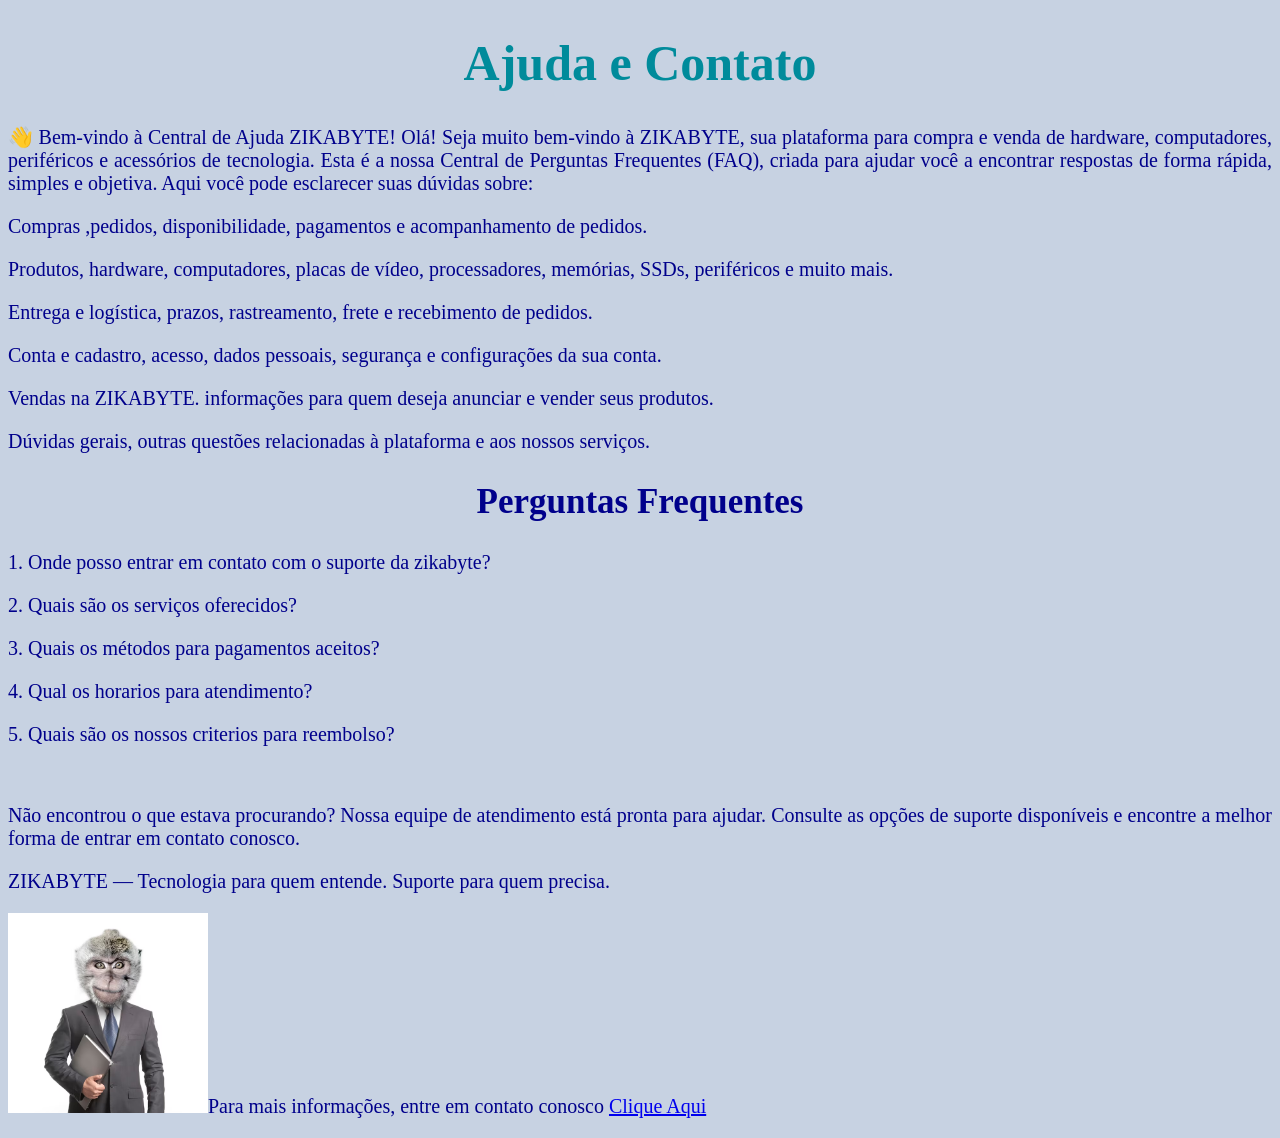
<file: index.html>
<!DOCTYPE html>
<html lang="pt-br">
<head>
    <meta charset="UTF-8">
    <meta name="viewport" content="width=device-width, initial-scale=1.0">
    <title>FAQ ZIKABYTE</title>

<style>


   h1{
        text-align: center;
        color: #008b9b;
        font-family:'Calibri';
        font-size: 50px;
    }
    h2{
        text-align: center;
        color: #00008b;
        font-family:'montserrat';
        font-size: 35px;
    }
    p{    
        text-align: justify;
        color: #00008b;
        font-family:'Calibri';
        font-size: 20px;
    }




</style>



</head>
<body style="background-color: #94a9c985;">
    <h1>Ajuda e Contato</h1>
    <p>👋 Bem-vindo à Central de Ajuda ZIKABYTE!
Olá! Seja muito bem-vindo à ZIKABYTE, sua plataforma para compra e venda de hardware, computadores, periféricos e acessórios de tecnologia.
Esta é a nossa Central de Perguntas Frequentes (FAQ), criada para ajudar você a encontrar respostas de forma rápida, simples e objetiva.
Aqui você pode esclarecer suas dúvidas sobre:</p>

 <p>Compras ,pedidos, disponibilidade, pagamentos e acompanhamento de pedidos.</p>
 <p>Produtos, hardware, computadores, placas de vídeo, processadores, memórias, SSDs, periféricos e muito mais.</p>
 <p>Entrega e logística, prazos, rastreamento, frete e recebimento de pedidos.</p>
 <p> Conta e cadastro, acesso, dados pessoais, segurança e configurações da sua conta.</p>
 <p>Vendas na ZIKABYTE. informações para quem deseja anunciar e vender seus produtos.</p>
 <p>Dúvidas gerais, outras questões relacionadas à plataforma e aos nossos serviços.</p>

<h2>Perguntas Frequentes</h2>
    <p>1. Onde posso entrar em contato com o suporte da zikabyte?</p>
    <p>2. Quais são os serviços oferecidos?</p>
    <p>3. Quais os métodos para pagamentos aceitos?</p>
    <p>4. Qual os horarios para atendimento?</p>
    <p>5. Quais são os nossos criterios para reembolso?</p><br>

<p>Não encontrou o que estava procurando?
Nossa equipe de atendimento está pronta para ajudar. Consulte as opções de suporte disponíveis e encontre a melhor forma de entrar em contato conosco.</p>

<p>ZIKABYTE — Tecnologia para quem entende. Suporte para quem precisa.</p>

<p><img src="./img/homem-com-a-cabeca-de-um-macaco-em-um-suporte-de-jaqueta-com-a-pasta-fechada_657590-3855.png" alt="" width="200px">Para mais informações, entre em contato conosco <a href="contato.html">Clique Aqui</a></p>


</body>
</html>
</file>
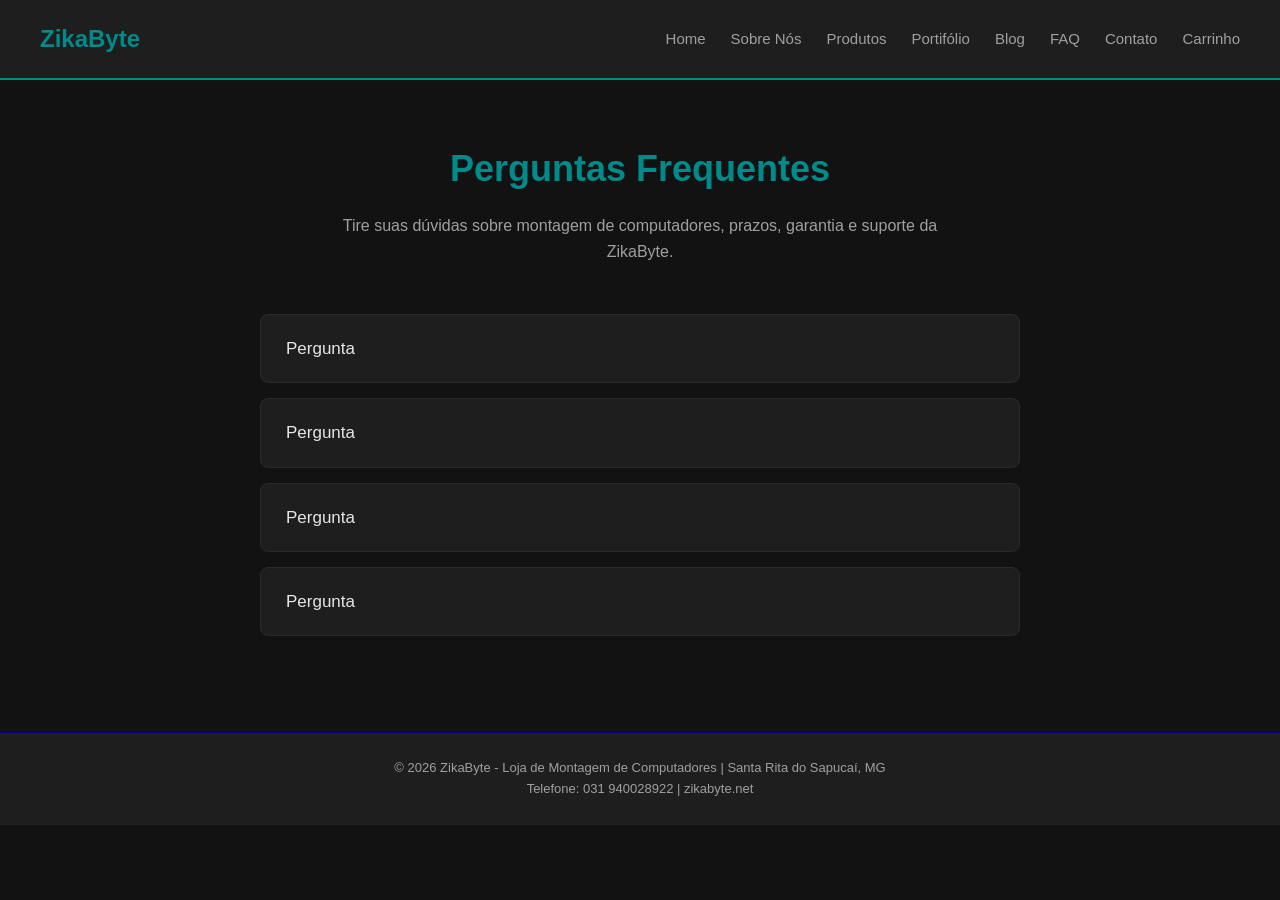
<file: faq.html>
<!DOCTYPE html>
<html lang="pt-BR">
  <head>
      <meta charset="UTF-8">
      <meta name="viewport" content="width=device-width, initial-scale=1.0">
      <title>FAQ ZikaByte</title>
      <link rel="stylesheet" href="Stalindo.css"> <!-- o css -->
      <link rel="icon" href="dogo.jpg"> 
  </head>




<body>
<!-- tutorial avançado: "https://www.youtube.com/watch?v=5fQL08nMB70" -->
<!-- e o tutorial do footer "https://www.youtube.com/watch?v=pdomr7thueI" -->
<!-- a hierarquia do topin tá em: nav → ul → vários li → um a dentro de cada li. -->

  <header class="topin">
  <div class="logao">ZikaByte</div>
  <nav>
      <ul>
        <li><a href="home.html">Home</a></li>
        <li><a href="sobrenos.html">Sobre Nós</a></li>
        <li><a href="produto.html">Produtos</a></li>
        <li><a href="portifolio.html">Portifólio</a></li>
        <li><a href="Blog">Blog</a></li>
        <li><a href="faq.html">FAQ</a></li>
        <li><a href="contato.html">Contato</a></li>
        <li><a href="carrinho.html">Carrinho</a></li>
      </ul>
  </nav>
  </header>

  <main>
    <section class="introzada">
      <h1>Perguntas Frequentes</h1>
      <p>Tire suas dúvidas sobre montagem de computadores, prazos, garantia e suporte da ZikaByte.</p>
    </section>




  <section class="faqzada">
<!-- Só copiar e colar o "details" pra fazer mais uma pergunta n escrevi porque conclui as 4 -->

      <details class="cardFaq">
        <summary class="perguntinha">Pergunta</summary>
        <p class="respostinha">Resposta</p>
    </details>

      <details class="cardFaq">
        <summary class="perguntinha">Pergunta</summary>
        <p class="respostinha">Resposta</p>
    </details>

      <details class="cardFaq">
        <summary class="perguntinha">Pergunta</summary>
        <p class="respostinha">Resposta</p>
    </details>

      <details class="cardFaq">
        <summary class="perguntinha">Pergunta</summary>
        <p class="respostinha">Resposta</p>
    </details>

    </section>
  </main>



  <!-- n sei como vai ser o rodapé ofc mas o "Rodapin" é o rodapé, mudar no css se for bullshitar um novo estilo de rodapas -->
  <footer class="rodapin">
    <p>&copy; 2026 ZikaByte - Loja de Montagem de Computadores | Santa Rita do Sapucaí, MG</p>
    <p>Telefone: 031 940028922 | zikabyte.net</p>
  </footer>



</body>
</html>
<!-- 4 segundos fazendo codigo base e 6 horas deixando o faqcard bunitinho "https://br.pinterest.com/pin/30540103721281995/"-->
</file>
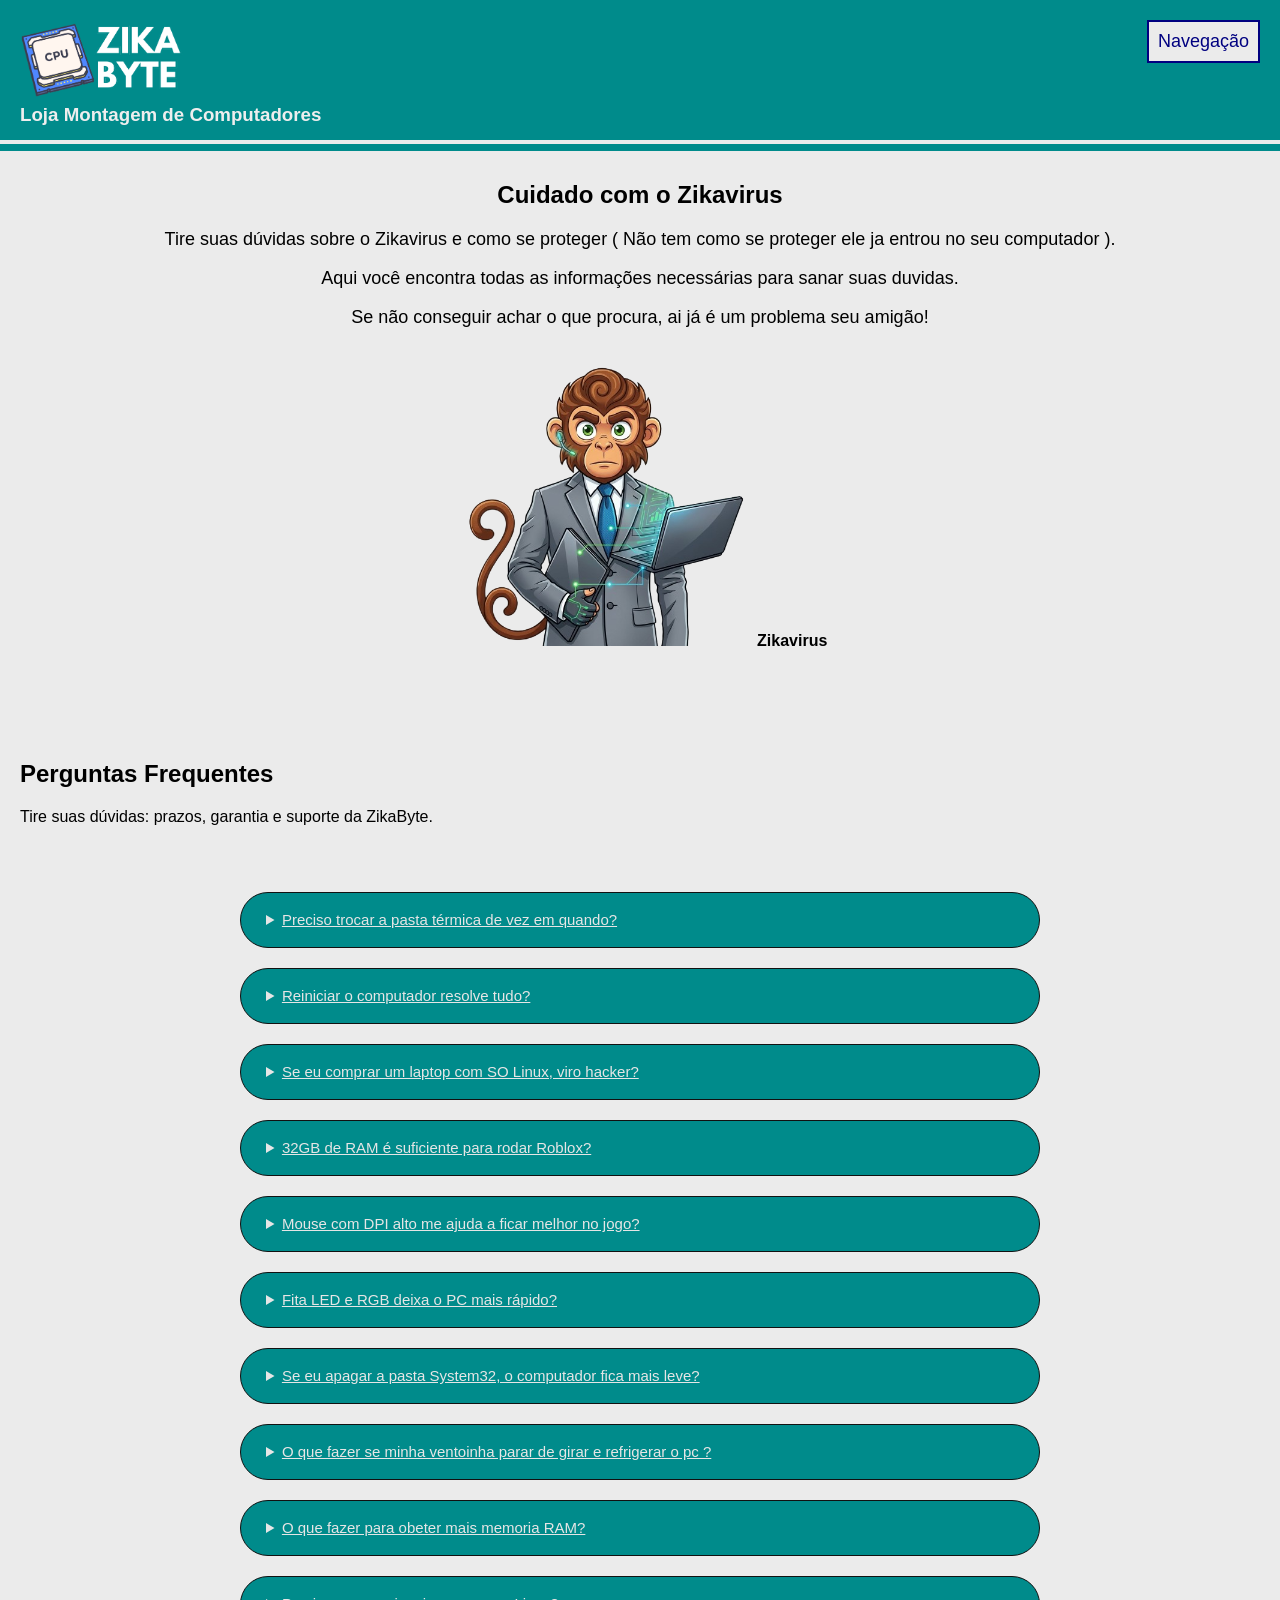
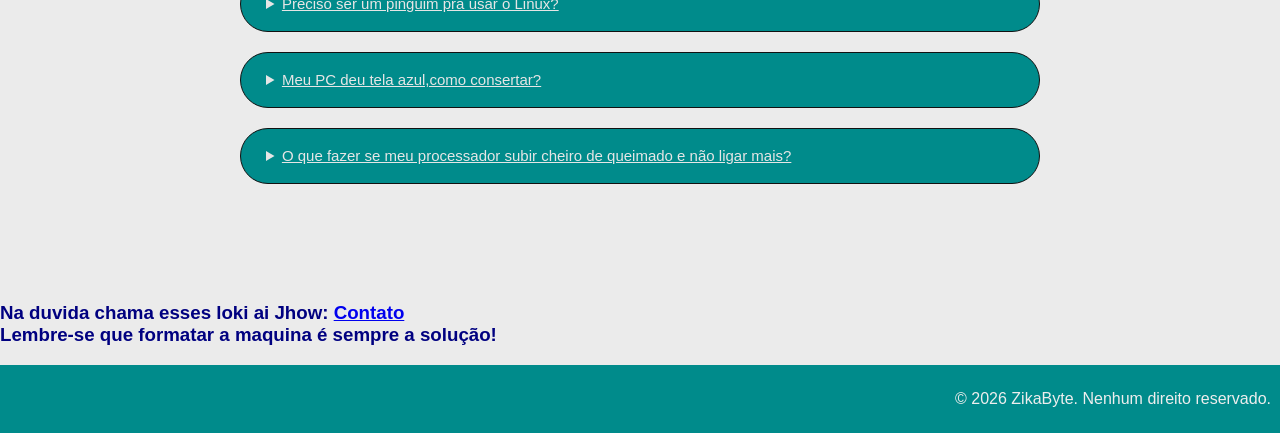
<file: prototipo/Faq.html>
<!DOCTYPE html>
<html lang="pt-br">
<head>
    <meta charset="UTF-8">
    <meta name="viewport" content="width=device-width, initial-scale=1.0">
    <title>ZikaByte</title>
    <link rel="stylesheet" href="css/base.css">
    <link rel="stylesheet" href="css/faq.css">
    <link rel="apple-touch-icon" sizes="180x180" href="img/apple-touch-icon.png">
    <link rel="icon" type="image/png" sizes="32x32" href="img/favicon-32x32.png">
    <link rel="icon" type="image/png" sizes="16x16" href="img/favicon-16x16.png">
    <link rel="manifest" href="img/site.webmanifest">
</head>
<body>
    <header>
        <div class="principal">
            <div class="titulo">
                <div class="logo">
                    <img src="img/logotudo.png" alt="Logo do site">
                </div>
                <h3>Loja Montagem de Computadores</h3>
            </div>
            <div id="navegacao">
                <p class="botao">Navegação</p>
                <div class="dropdown">
                    <a href="index.html">Home</a>
                    <a href="produtos.html">Produtos</a>
                    <a href="carrinho.html">Carrinho</a>
                    <a href="blog.html">Blog</a>
                    <a href="faq.html">FAQ</a>
                    <a href="portfolio.html">Portifólio</a>
                    <a href="sobrenos.html">Sobre nós</a>
                    <a href="contato.html">Contato</a>
                </div>
            </div>
        </div>
        <div class="divisao"></div>
    </header>
    <main>
    <section class="introzada">
        <h1>Cuidado com o Zikavirus</h1>
        <p style="font-size:large;">Tire suas dúvidas sobre o Zikavirus e como se proteger ( Não tem como se proteger ele ja entrou no seu computador ).</p>
        <p style="font-size:large;">Aqui você encontra todas as informações necessárias para sanar suas duvidas.</p>
        <p style="font-size:large;">Se não conseguir achar o que procura, ai já é um problema seu amigão!</p>
        <img src="img/zikavirus 2.png" alt="Imagem do Zikavirus" style="width: 300px; height: 300px;"> <b>Zikavirus</b>
    </section>      
    <section class="Perguntadas">
      <h1>Perguntas Frequentes</h1>
      <p>Tire suas dúvidas: prazos, garantia e suporte da ZikaByte.</p>
    </section>




  <section class="faqzada">
<!-- Só copiar e colar o "details" pra fazer mais uma pergunta n escrevi porque conclui as 4 -->

      <details class="cardFaq">
        <summary class="perguntinha">Preciso trocar a pasta térmica de vez em quando?</summary>
        <p class="respostinha">Não. A pasta térmica só precisa ser trocada quando ela pedir. </p>
    </details>

      <details class="cardFaq">
        <summary class="perguntinha"> Reiniciar o computador resolve tudo? </summary>
        <p class="respostinha"><br>Sim. a solução é tão eficaz quanto levar em uma loja técnica de computadores.</p>
    </details>

      <details class="cardFaq">
        <summary class="perguntinha">Se eu comprar um laptop com SO Linux, viro hacker?</summary>
        <p class="respostinha"><br>Sim. Inclusive, assim que você instalar o Linux pode buscar seu certificado Red Team.</p>
    </details>

      <details class="cardFaq">
        <summary class="perguntinha">32GB de RAM é suficiente para rodar Roblox?</summary>
        <p class="respostinha"><br>Não. O Roblox exige no mínimo 512 GB de RAM e uma RTX 5090.</p>
    </details>

 <details class="cardFaq">
        <summary class="perguntinha">Mouse com DPI alto me ajuda a ficar melhor no jogo? </summary>
        <p class="respostinha"><br>Com Certeza. Quanto maior o DPI, maior a sua habilidade. Inclusive, jogadores profissionais costumam escolher o mouse pela quantidade de zeros no DPI.</p>
    </details>

 <details class="cardFaq">
        <summary class="perguntinha">Fita LED e RGB deixa o PC mais rápido?</summary>
        <p class="respostinha"><br>Sim. Por isso todo computador gamer vem com RGB: quanto mais luz, mais FPS. Se não funcionou, provavelmente faltou RGB.</p>
    </details>

 <details class="cardFaq">
        <summary class="perguntinha"> Se eu apagar a pasta System32, o computador fica mais leve?</summary>
        <p class="respostinha"><br>Fica. Inclusive, tão leve que nem precisa mais se preocupar em usar o Windows.</p>
    </details>

  <details class="cardFaq">
        <summary class="perguntinha">O que fazer se minha ventoinha parar de girar e refrigerar o pc ?</summary>
        <p class="respostinha"><br>Formate a maquina jovem padawan. Formate!!!</p>
    </details>
    
    <details class="cardFaq">
        <summary class="perguntinha">O que fazer para obeter mais memoria RAM? </summary>
        <p class="respostinha"><br>Só pesquisar na net o modelo do seu monitor e baixar a ram dedicada se não, não da video </p>
    </details>

    <details class="cardFaq">
        <summary class="perguntinha"> Preciso ser um pinguim pra usar o Linux? </summary>
        <p class="respostinha"><br>Sim. Necessariamente o usuário precisa ser um pinguim,assim o computador entende a superioridade da raça pinguiniana e funciona da forma desejada. </p>
    </details>

    <details class="cardFaq">
        <summary class="perguntinha"> Meu PC deu tela azul,como consertar? </summary>
        <p class="respostinha"><br>Fácil,pegue um cabo de vassoura e ao menos 30 pregos,pregue os pregos no cabo da vassoura e dentro de 30 minutos, mostre ao PC quem é o dono dele. Logo após isso formate a maquina.</p>
    </details>


    <details class="cardFaq">
        <summary class="perguntinha">O que fazer se meu processador subir cheiro de queimado e não ligar mais?</summary>
        <p class="respostinha"><br>APENAS FORMATE A MÁQUINA, JOVEM PADAWAN. FORMATE!!!</p>
    </details>


    </section>

    <h3 style="text-align: left; color: #000080">Na duvida chama esses loki ai Jhow: <a href="contato.html">Contato</a><br style="text-align: right;"> Lembre-se que formatar a maquina é sempre a solução!</br></h3>
    

    
  </main>
    <footer>
        <p>&copy; 2026 ZikaByte. Nenhum direito reservado.</p>
    </footer>
</body>
</html>
</file>
<file: Stalindo.css>
* {
  margin: 0;
  padding: 0;
  box-sizing: border-box;
}

body {
  background-color: #121212;
  color: #e6e6e6;;
  font-family: Calibri, sans-serif;
  line-height: 1.6;
}
.topin {
  display: flex;
  justify-content: space-between;
  align-items: center;
  padding: 20px 40px; 
  background-color: #1e1e1e;
  border-bottom: 2px solid #008B8B;}

.logao {
  font-family: 'Montserrat', sans-serif;
  font-size: 24px;
  font-weight: bold;
  color: #008B8B;
}

nav ul {
  list-style: none;
  display: flex;
  gap: 25px;

}

nav a {
  color: #a0a0a0;
  text-decoration: none;
  font-size: 15px;

}

.introzada {
  text-align: center;
  padding: 60px 20px 30px;

}

.introzada h1 {
  font-family: 'Montserrat', sans-serif;
  color: #008B8B;
  font-size: 36px;
  margin-bottom: 15px;
}

.introzada p {
  color: #a0a0a0;
  max-width: 600px;
  margin: 0 auto;
}


.faqzada {
  max-width: 800px;
  margin: 0 auto;
  padding: 20px 20px 80px;
}

.cardFaq {
  background-color: #1e1e1e;
  border: 1px solid #2a2a2a;
  border-radius: 8px;
  margin-bottom: 15px;
  padding: 5px 25px;
}

.perguntinha {
  font-family: 'Montserrat', sans-serif;
  font-size: 17px;
  color: #e6e6e6;
  padding: 15px 0;
  list-style: none; 

}


.perguntinha:hover {
  color: #008B8B;
} 

.cardFaq[open] .perguntinha {
  color: #008B8B;
  border-bottom: 1px solid #000080;

}

.respostinha {
  color: #a0a0a0;
  padding: 15px 0;
}

.rodapin {
  text-align: center;
  padding: 25px;
  background-color: #1e1e1e;
  color: #a0a0a0;
  font-size: 13px;
  border-top: 2px solid #000080;
}
</file>
<file: prototipo/css/base.css>
:root {
    --principal: #008B8B;
    --secundario: #000080;
    --texto-principal: #eee;
    --text-contraste: #111;
    --bg: #ebebeb;
}

html, body {
    box-sizing: border-box;
    margin: 0;
    padding: 0;
    min-height: 100vh;
}

body {
    display: flex;
    flex-direction: column;
    background-color: var(--bg);
    font-family: "Calibri", sans-serif;
}

header .principal {
    padding: 20px 20px 0px 20px;
    display: flex;
    justify-content: space-between;
    background-color: var(--principal);
    color: var(--texto-principal);
}

header .titulo {
    font-size: 1em;
}

header .principal * {
    margin: 0;
}

header .logo img {
    height: 80px;
    object-fit: contain;
}

.divisao {
    height: 25px;
    background-color: #008B8B;
    background: linear-gradient(180deg, var(--principal) 55%, #ffffff00 56%, #ffffff00 70%, var(--principal) 71%);
}

main {
    flex-grow: 1;
}

footer {
    background-color: var(--principal);
    color: var(--texto-principal);
    padding: 1vh;
    display: flex;
    justify-content: end;
}

.dropdown {
    gap: 5px;
    z-index: 1;
    display: none;
    padding: 0.2em;
    min-height: 1em;
    width: 90px;
    margin-top: -18px;
    position: absolute;
    flex-direction: column;
    background-color: var(--bg);
    border: 2px solid var(--secundario);
}

.dropdown * {
    text-decoration: none;
    color: var(--secundario);
    font-size: medium;
    padding: 0.2em;
    transition: .2s;
}

.dropdown *:hover {
    font-size: large;
    text-decoration: underline;
}

#navegacao .botao {
    border: 2px solid var(--secundario);
    background-color: var(--bg);
    color: var(--secundario);
    font-size: large;
    padding: .5em;
    text-shadow: none;
    user-select: none;
    transition: .2s;
}

/* style para fazer o dropdown aparecer */
#navegacao:hover .dropdown, /* Quando o mouse estiver em cima do botão de navegação... */
#navegacao:focus .dropdown, /* ...ou quando o botão de navegação estiver em foco (selecionado)... */
#navegacao:focus-within .dropdown, /* ...ou quando o botão de navegação ou algum elemento dentro dele estiver em foco... */
#navegacao:active .dropdown { /* ...ou quando o botão de navegação estiver ativo (clicado), altera o estilo do dropdown */
    border-top: 0px;
    display: flex;
}
</file>
<file: prototipo/css/faq.css>
.faqzada {
  max-width: 800px;
  margin: 0 auto;
  padding: 20px 20px 80px;
  display: flex;
  flex-direction: column;
}
 /* Aqui ou */
.cardFaq {
  background-color: #008B8B;
  border: 1px solid #111;
  border-radius: 40px;
  margin-bottom: 20px;
  padding: 3.5px 25px;
  transition: 0.2s;
  position: relative;
  display: inline-block;
  cursor: pointer;
  user-select: none;
}

.cardFaq:hover {
  box-shadow: 0px 1px 0px 0px;
  transform: scale(1.05);
}    

/* ou aqui */
.perguntinha {
  font-family: 'Montserrat', sans-serif;
  font-size: 15px;
  color: #e6e6e6;
  padding: 15px 0;
  text-decoration: underline; 
}


.perguntinha:hover {
  color: #e6e6e6;
} 
/* ou aqui */
.cardFaq[open] .perguntinha {
  color: #e6e6e6;
  border-bottom: 2px solid #000080;


}

.respostinha {
  color: #e6e6e6;
  padding: 16px 0;

}

.introzada {
  text-align: center;
  padding: 10px 20px 30px;

}

.Perguntadas {
  text-align: justify;
  padding: 60px 20px 30px;

}
</file>
